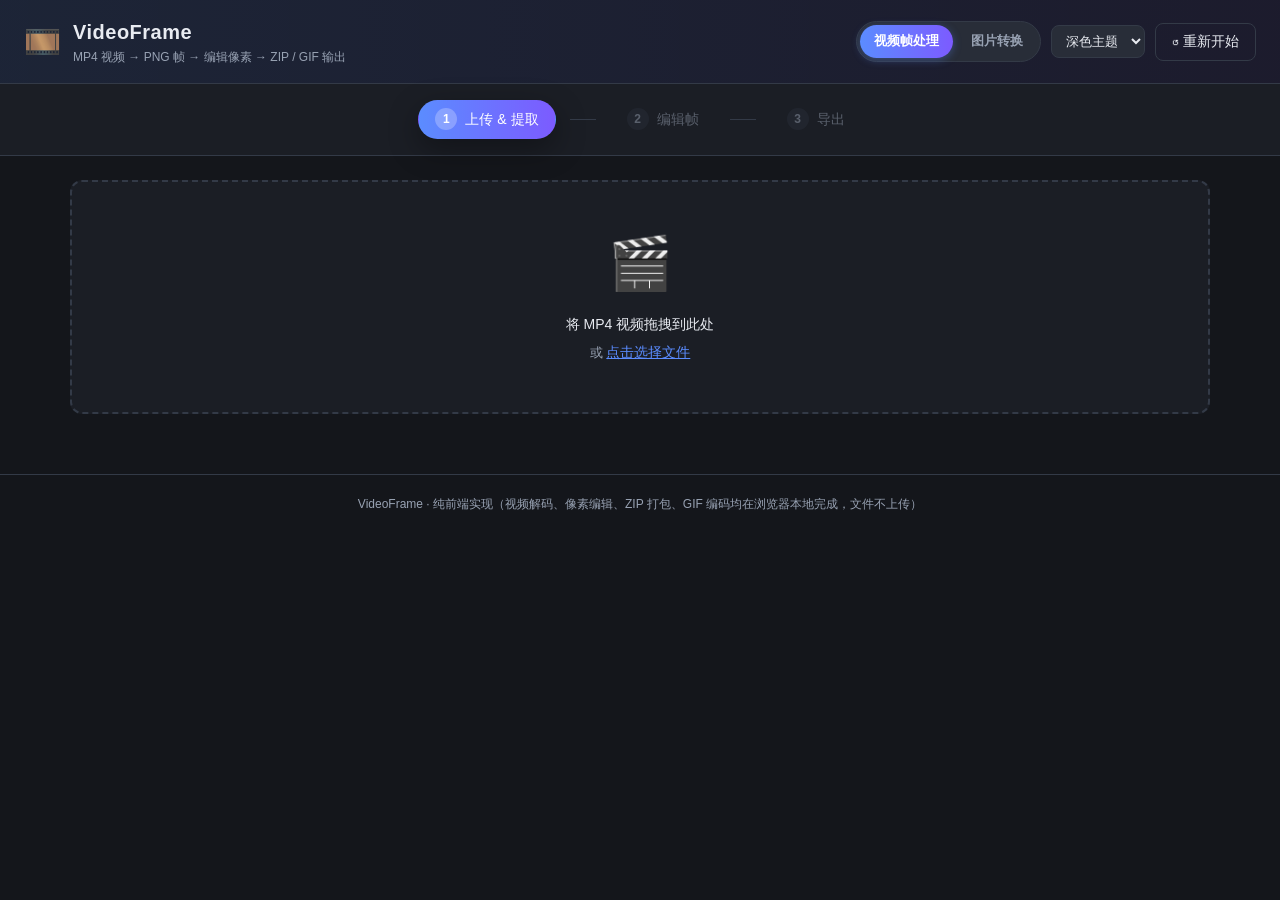
<file: index.html>
<!DOCTYPE html>
<html lang="zh-CN">
<head>
  <meta charset="UTF-8">
  <meta name="viewport" content="width=device-width, initial-scale=1.0">
  <title>VideoFrame — MP4 视频帧处理器</title>
  <script>
    // 主题引导：在 CSS 绘制前应用，避免闪烁
    (function () {
      try {
        var t = localStorage.getItem('vf-theme') || 'dark';
        if (t === 'glass') document.documentElement.classList.add('theme-glass');
      } catch (e) {}
    })();
  </script>
  <link rel="stylesheet" href="assets/style.css">
  <link rel="stylesheet" href="assets/ui-addons.css">
  <link rel="stylesheet" href="assets/theme-glass.css">
</head>
<body>
  <header class="app-header">
    <div class="brand">
      <span class="logo">🎞️</span>
      <div>
        <h1>VideoFrame</h1>
        <p class="tagline">MP4 视频 → PNG 帧 → 编辑像素 → ZIP / GIF 输出</p>
      </div>
    </div>
    <div class="header-actions">
      <nav class="app-nav">
        <a href="index.html" class="nav-link active">视频帧处理</a>
        <a href="convert.html" class="nav-link">图片转换</a>
      </nav>
      <select id="themeSelect" class="theme-select" title="切换主题">
        <option value="dark">深色主题</option>
        <option value="glass">液态玻璃</option>
      </select>
      <button id="resetAllBtn" class="ghost-btn" title="清空并重新开始">↺ 重新开始</button>
    </div>
  </header>

  <nav class="steps">
    <div class="step active enabled" data-step="1"><span class="num">1</span>上传 & 提取</div>
    <div class="sep"></div>
    <div class="step" data-step="2"><span class="num">2</span>编辑帧</div>
    <div class="sep"></div>
    <div class="step" data-step="3"><span class="num">3</span>导出</div>
  </nav>

  <main>
    <!-- ============ 步骤 1：上传与提取 ============ -->
    <section id="step1" class="panel">
      <div id="dropZone" class="drop-zone">
        <input type="file" id="fileInput" accept="video/*,.mp4,.m4v,.mov,.webm,.mkv" hidden>
        <div id="dropHint" class="drop-hint">
          <div class="big-icon">🎬</div>
          <p>将 MP4 视频拖拽到此处</p>
          <p class="sub">或 <button id="browseBtn" class="link-btn">点击选择文件</button></p>
        </div>
        <div id="videoInfo" class="video-info hidden">
          <div class="file-chip">📄 <span id="videoName"></span></div>
          <div id="videoMeta" class="video-meta"></div>
        </div>
      </div>

      <div id="extractSettings" class="settings hidden">
        <div class="setting">
          <label for="fpsInput">每秒帧数 (FPS)</label>
          <input type="number" id="fpsInput" min="1" max="60" value="10">
        </div>
        <div class="setting">
          <label for="scaleSelect">最长边像素</label>
          <select id="scaleSelect">
            <option value="0">原始尺寸</option>
            <option value="1920">1920 px</option>
            <option value="1280">1280 px</option>
            <option value="960">960 px</option>
            <option value="720" selected>720 px（推荐）</option>
            <option value="480">480 px</option>
            <option value="320">320 px</option>
          </select>
        </div>
        <div class="setting">
          <label for="maxFramesInput">最大帧数</label>
          <input type="number" id="maxFramesInput" min="1" max="1000" value="200">
        </div>
        <div class="setting estimate">
          <span id="frameCountEstimate"></span>
        </div>
        <button id="extractBtn" class="primary-btn">🎬 提取帧</button>
      </div>

      <div id="extractProgress" class="progress hidden">
        <div class="bar"><div class="fill"></div></div>
        <div class="text"></div>
      </div>
    </section>

    <!-- ============ 步骤 2：编辑 ============ -->
    <section id="step2" class="panel hidden">
      <div class="editor-layout">
        <div class="editor-main">
          <div class="toolbar">
            <div class="tool-group">
              <button id="toolBrush" class="tool-btn active" title="画笔：添加像素 (B)">🖌️ 画笔</button>
              <button id="toolEraser" class="tool-btn" title="橡皮：删除像素 (E)">🧽 橡皮</button>
              <button id="toolPicker" class="tool-btn" title="取色器 (I)">💧 取色</button>
            </div>
            <div class="tool-group">
              <label class="inline-label">颜色</label>
              <input type="color" id="colorInput" value="#ff0000">
              <label class="inline-label">笔刷</label>
              <select id="brushSize">
                <option value="1" selected>1px</option>
                <option value="2">2px</option>
                <option value="3">3px</option>
                <option value="4">4px</option>
                <option value="6">6px</option>
                <option value="8">8px</option>
                <option value="12">12px</option>
                <option value="16">16px</option>
              </select>
            </div>
            <div class="tool-group">
              <button id="undoBtn" class="icon-btn" title="撤销 (Ctrl+Z)">↶</button>
              <button id="redoBtn" class="icon-btn" title="重做 (Ctrl+Y)">↷</button>
              <button id="resetBtn" class="icon-btn" title="重置本帧">⟲</button>
            </div>
            <div class="tool-group zoom-group">
              <button id="zoomOut" class="icon-btn">−</button>
              <button id="zoomFit" class="icon-btn" title="适应窗口">适应</button>
              <button id="zoomIn" class="icon-btn">＋</button>
              <span id="zoomLabel" class="zoom-label">适应</span>
            </div>
          </div>

          <div id="canvasWrap" class="canvas-wrap">
            <canvas id="editorCanvas"></canvas>
          </div>

          <div class="statusbar">
            <span id="statusBar">将鼠标移到画布上查看像素</span>
            <span id="frameInfo" class="frame-info"></span>
          </div>
        </div>

        <aside class="editor-side">
          <div class="side-card">
            <h3>画布尺寸调整</h3>
            <div class="resize-row">
              <input type="number" id="resizeW" min="1" max="4000" placeholder="宽">
              <span class="x">×</span>
              <input type="number" id="resizeH" min="1" max="4000" placeholder="高">
            </div>
            <label class="inline-label">对齐</label>
            <select id="anchorSelect">
              <option value="tl">↖ 左上</option>
              <option value="tc">↑ 顶部居中</option>
              <option value="tr">↗ 右上</option>
              <option value="cl">← 左侧居中</option>
              <option value="cc" selected>◎ 居中</option>
              <option value="cr">→ 右侧居中</option>
              <option value="bl">↙ 左下</option>
              <option value="bc">↓ 底部居中</option>
              <option value="br">↘ 右下</option>
            </select>
            <button id="applyResizeBtn" class="primary-btn block">应用尺寸</button>
            <p class="hint">缩小会裁切、放大会以透明填充。</p>
          </div>

          <div class="side-card">
            <h3>帧操作</h3>
            <button id="duplicateBtn" class="ghost-btn block">⧉ 复制当前帧</button>
            <button id="deleteBtn" class="danger-btn block">🗑 删除当前帧</button>
          </div>

          <div class="side-card">
            <h3>说明</h3>
            <ul class="tips">
              <li>画笔 = 添加像素；橡皮 = 删除像素（变透明）。</li>
              <li>放大后出现像素网格，便于精修。</li>
              <li>方向键 ←/→ 切换帧。</li>
              <li>修改会自动保存到对应 PNG 帧。</li>
            </ul>
          </div>
        </aside>
      </div>

      <div class="filmstrip-wrap">
        <div class="filmstrip-head">
          <span>帧序列</span>
          <span id="framesCount" class="muted">0 帧</span>
        </div>
        <div id="filmstrip" class="filmstrip"></div>
        <p id="filmstripEmpty" class="empty-hint">尚未提取帧</p>
      </div>
    </section>

    <!-- ============ 步骤 3：导出 ============ -->
    <section id="step3" class="panel hidden">
      <div class="export-grid">
        <div class="export-card">
          <div class="export-icon">🗜️</div>
          <h3>导出为 ZIP</h3>
          <p class="muted">将 <span id="zipFrameCount">0 张 PNG</span> 打包压缩为 ZIP 文件（保留透明与原始尺寸）。</p>
          <button id="exportZipBtn" class="primary-btn block">下载 ZIP</button>
        </div>

        <div class="export-card">
          <div class="export-icon">🖼️</div>
          <h3>导出为 GIF</h3>
          <p class="muted">将 <span id="gifFrameCount">0 帧</span> 合成为动画 GIF。</p>
          <div class="setting">
            <label for="gifDelay">帧延迟 (ms)</label>
            <input type="number" id="gifDelay" min="10" max="10000" value="100">
          </div>
          <div class="setting">
            <label for="gifLoop">循环</label>
            <select id="gifLoop">
              <option value="0" selected>无限循环</option>
              <option value="1">播放一次</option>
            </select>
          </div>
          <div class="setting">
            <label for="gifBg">背景</label>
            <select id="gifBg">
              <option value="transparent" selected>透明</option>
              <option value="white">白色</option>
              <option value="black">黑色</option>
            </select>
          </div>
          <button id="exportGifBtn" class="primary-btn block">下载 GIF</button>
        </div>
      </div>

      <div id="exportProgress" class="progress hidden">
        <div class="bar"><div class="fill"></div></div>
        <div class="text"></div>
      </div>
    </section>
  </main>

  <footer class="app-footer">
    VideoFrame · 纯前端实现（视频解码、像素编辑、ZIP 打包、GIF 编码均在浏览器本地完成，文件不上传）
  </footer>

  <div id="toast" class="toast"></div>

  <script src="js/utils.js"></script>
  <script src="js/extractor.js"></script>
  <script src="js/editor.js"></script>
  <script src="js/zip.js"></script>
  <script src="js/gif.js"></script>
  <script src="js/theme.js"></script>
  <script src="js/main.js"></script>
</body>
</html>
</file>
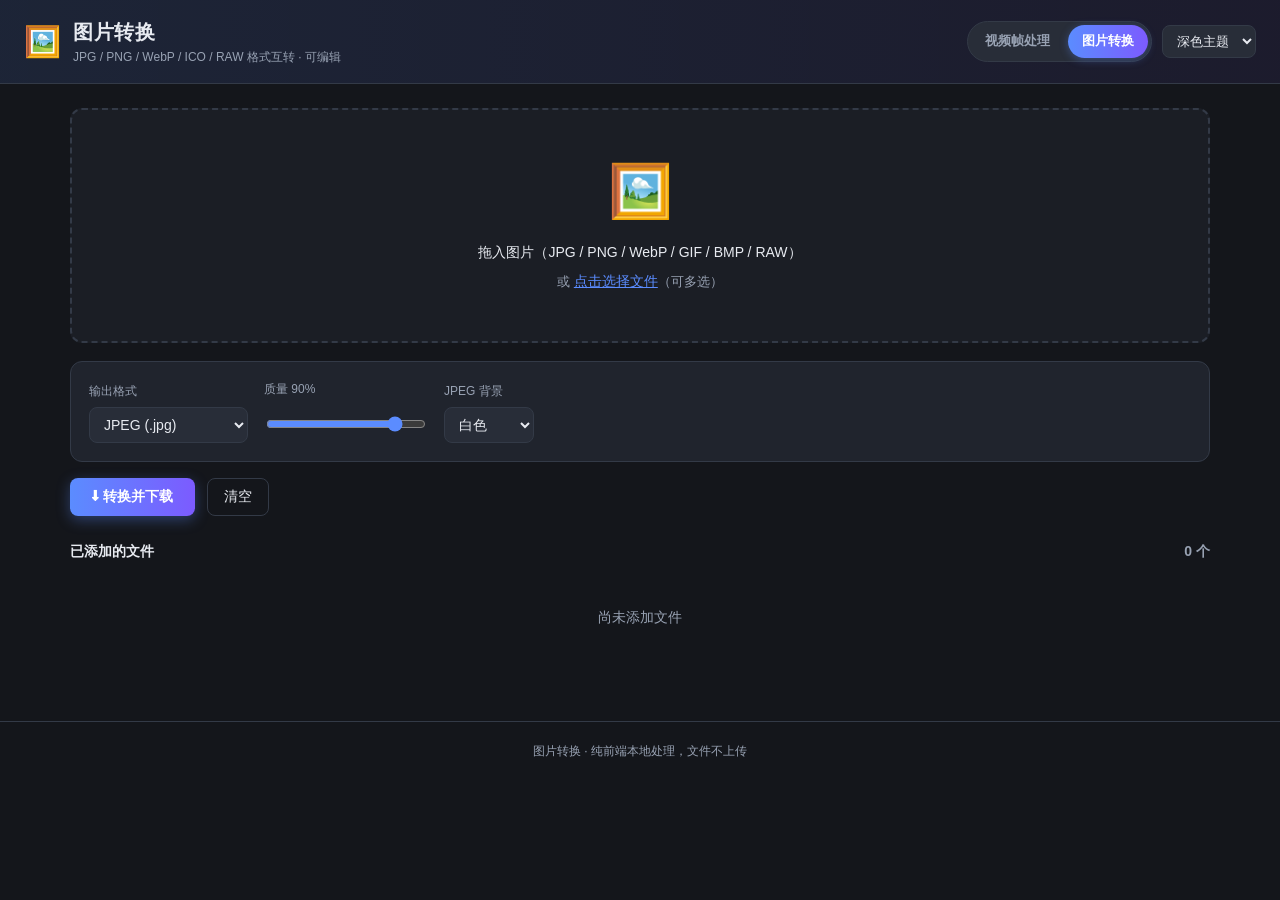
<file: convert.html>
<!DOCTYPE html>
<html lang="zh-CN">
<head>
  <meta charset="UTF-8">
  <meta name="viewport" content="width=device-width, initial-scale=1.0">
  <title>图片转换 — VideoFrame</title>
  <script>
    // 主题引导：在 CSS 绘制前应用，避免闪烁
    (function () {
      try {
        var t = localStorage.getItem('vf-theme') || 'dark';
        if (t === 'glass') document.documentElement.classList.add('theme-glass');
      } catch (e) {}
    })();
  </script>
  <link rel="stylesheet" href="assets/style.css">
  <link rel="stylesheet" href="assets/ui-addons.css">
  <link rel="stylesheet" href="assets/theme-glass.css">
  <link rel="stylesheet" href="assets/convert.css">
</head>
<body>
  <header class="app-header">
    <div class="brand">
      <span class="logo">🖼️</span>
      <div>
        <h1>图片转换</h1>
        <p class="tagline">JPG / PNG / WebP / ICO / RAW 格式互转 · 可编辑</p>
      </div>
    </div>
    <div class="header-actions">
      <nav class="app-nav">
        <a href="index.html" class="nav-link">视频帧处理</a>
        <a href="convert.html" class="nav-link active">图片转换</a>
      </nav>
      <select id="themeSelect" class="theme-select" title="切换主题">
        <option value="dark">深色主题</option>
        <option value="glass">液态玻璃</option>
      </select>
    </div>
  </header>

  <main>
    <section class="panel">
      <div id="convertDropZone" class="drop-zone">
        <input type="file" id="convertFileInput"
               accept="image/*,.raw,.bin,.jpg,.jpeg,.png,.webp,.gif,.bmp" multiple hidden>
        <div id="convertDropHint" class="drop-hint">
          <div class="big-icon">🖼️</div>
          <p>拖入图片（JPG / PNG / WebP / GIF / BMP / RAW）</p>
          <p class="sub">或 <button id="convertBrowseBtn" class="link-btn">点击选择文件</button>（可多选）</p>
        </div>
      </div>

      <div id="rawSettings" class="settings hidden">
        <div class="setting">
          <label for="rawWidth">RAW 宽度 (px)</label>
          <input type="number" id="rawWidth" min="1" max="16384" placeholder="如 1920">
        </div>
        <div class="setting">
          <label for="rawHeight">RAW 高度 (px)</label>
          <input type="number" id="rawHeight" min="1" max="16384" placeholder="如 1080">
        </div>
        <div class="setting">
          <label for="rawLayout">RAW 通道布局</label>
          <select id="rawLayout">
            <option value="rgba">RGBA</option>
            <option value="bgra">BGRA</option>
            <option value="rgb">RGB</option>
            <option value="bgr">BGR</option>
            <option value="gray">灰度 GRAY</option>
          </select>
        </div>
        <div class="setting estimate"><span>RAW 导入需填写宽高与通道布局</span></div>
      </div>

      <div class="settings">
        <div class="setting">
          <label for="convertFormat">输出格式</label>
          <select id="convertFormat">
            <option value="jpeg">JPEG (.jpg)</option>
            <option value="png">PNG</option>
            <option value="webp">WebP</option>
            <option value="ico">ICO 图标 (.ico)</option>
            <option value="raw">RAW（原始像素）</option>
          </select>
        </div>
        <div class="setting" id="qualitySetting">
          <label for="convertQuality">质量 <span id="qualityValue" class="muted">90</span>%</label>
          <input type="range" id="convertQuality" min="1" max="100" value="90">
        </div>
        <div class="setting" id="jpegBgSetting">
          <label for="jpegBg">JPEG 背景</label>
          <select id="jpegBg">
            <option value="white" selected>白色</option>
            <option value="black">黑色</option>
          </select>
        </div>
      </div>

      <div id="icoSetting" class="settings hidden">
        <div class="setting" style="flex:1">
          <label>ICO 图标尺寸（可多选，勾选多个将生成多分辨率图标）</label>
          <div class="ico-sizes">
            <label><input type="checkbox" class="ico-size" value="16"> 16</label>
            <label><input type="checkbox" class="ico-size" value="24"> 24</label>
            <label><input type="checkbox" class="ico-size" value="32" checked> 32</label>
            <label><input type="checkbox" class="ico-size" value="48" checked> 48</label>
            <label><input type="checkbox" class="ico-size" value="64"> 64</label>
            <label><input type="checkbox" class="ico-size" value="128"> 128</label>
            <label><input type="checkbox" class="ico-size" value="256" checked> 256</label>
          </div>
        </div>
      </div>

      <div class="convert-actions">
        <button id="convertBtn" class="primary-btn">⬇ 转换并下载</button>
        <button id="convertClearBtn" class="ghost-btn">清空</button>
      </div>

      <div id="convertProgress" class="progress hidden">
        <div class="bar"><div class="fill"></div></div>
        <div class="text"></div>
      </div>

      <div class="convert-section">
        <div class="filmstrip-head">
          <span>已添加的文件</span>
          <span id="convertFileCount" class="muted">0 个</span>
        </div>
        <div id="convertGrid" class="convert-grid"></div>
        <p id="convertEmpty" class="empty-hint">尚未添加文件</p>
      </div>

      <!-- ============ 图片编辑面板 ============ -->
      <div id="editorPanel" class="editor-panel hidden">
        <div class="editor-head">
          <span id="editorTitle">编辑图片</span>
          <div class="editor-head-actions">
            <button id="editorCancelBtn" class="ghost-btn">取消</button>
            <button id="editorSaveBtn" class="primary-btn">保存修改</button>
          </div>
        </div>

        <div class="editor-body">
          <div class="editor-stage">
            <div class="toolbar">
              <div class="tool-group">
                <button id="itToolBrush" class="tool-btn active" title="画笔：添加像素 (B)">🖌️ 画笔</button>
                <button id="itToolEraser" class="tool-btn" title="橡皮：删除像素 (E)">🧽 橡皮</button>
                <button id="itToolPicker" class="tool-btn" title="取色器 (I)">💧 取色</button>
                <button id="itToolCrop" class="tool-btn" title="裁剪 (C)">✂️ 裁剪</button>
              </div>
              <div class="tool-group">
                <label class="inline-label">颜色</label>
                <input type="color" id="itColor" value="#ff0000">
                <label class="inline-label">笔刷</label>
                <select id="itBrushSize">
                  <option value="1">1px</option>
                  <option value="2">2px</option>
                  <option value="4" selected>4px</option>
                  <option value="8">8px</option>
                  <option value="16">16px</option>
                  <option value="32">32px</option>
                </select>
              </div>
              <div class="tool-group">
                <button id="itUndo" class="icon-btn" title="撤销">↶</button>
                <button id="itRedo" class="icon-btn" title="重做">↷</button>
                <button id="itReset" class="icon-btn" title="重置本图">⟲</button>
              </div>
              <div class="tool-group">
                <button id="itZoomOut" class="icon-btn">−</button>
                <button id="itZoomFit" class="icon-btn" title="适应窗口">适应</button>
                <button id="itZoomIn" class="icon-btn">＋</button>
                <span id="itZoomLabel" class="zoom-label">适应</span>
              </div>
            </div>

            <div id="itCanvasWrap" class="canvas-wrap">
              <canvas id="itCanvas"></canvas>
            </div>

            <div class="statusbar">
              <span id="itStatus">将鼠标移到画布上查看像素</span>
              <span id="itDims" class="frame-info"></span>
            </div>
          </div>

          <aside class="editor-side">
            <div class="side-card">
              <h3>✂️ 裁剪</h3>
              <p class="hint" id="itCropInfo">选择「裁剪」工具后，在画布上拖拽框选区域。</p>
              <button id="itCropApply" class="primary-btn block">应用裁剪</button>
              <button id="itCropSelectAll" class="ghost-btn block">全选</button>
              <button id="itCropClear" class="ghost-btn block">清除选区</button>
            </div>

            <div class="side-card">
              <h3>🖼️ 画幅比例</h3>
              <label class="inline-label">比例</label>
              <select id="itAspect">
                <option value="1:1" selected>1 : 1（方形）</option>
                <option value="4:3">4 : 3</option>
                <option value="3:4">3 : 4</option>
                <option value="3:2">3 : 2</option>
                <option value="2:3">2 : 3</option>
                <option value="16:9">16 : 9</option>
                <option value="9:16">9 : 16</option>
              </select>
              <label class="inline-label">方式</label>
              <select id="itAspectMode">
                <option value="fit" selected>适应（留白，不裁切）</option>
                <option value="fill">填充（裁切多余）</option>
              </select>
              <button id="itAspectApply" class="primary-btn block">应用到当前图</button>
              <button id="itAspectAll" class="ghost-btn block">应用到全部图片</button>
            </div>

            <div class="side-card">
              <h3>📐 画布尺寸</h3>
              <div class="resize-row">
                <input type="number" id="itWidth" min="1" max="8192" placeholder="宽">
                <span class="x">×</span>
                <input type="number" id="itHeight" min="1" max="8192" placeholder="高">
              </div>
              <label class="inline-label">对齐</label>
              <select id="itAnchor">
                <option value="tl">↖ 左上</option>
                <option value="cc" selected>◎ 居中</option>
                <option value="tr">↗ 右上</option>
                <option value="bl">↙ 左下</option>
                <option value="br">↘ 右下</option>
              </select>
              <button id="itResizeApply" class="primary-btn block">应用尺寸</button>
            </div>
          </aside>
        </div>
      </div>
    </section>
  </main>

  <footer class="app-footer">
    图片转换 · 纯前端本地处理，文件不上传
  </footer>

  <div id="toast" class="toast"></div>

  <script src="js/utils.js"></script>
  <script src="js/zip.js"></script>
  <script src="js/ico.js"></script>
  <script src="js/imgtools.js"></script>
  <script src="js/theme.js"></script>
  <script src="js/convert.js"></script>
</body>
</html>
</file>
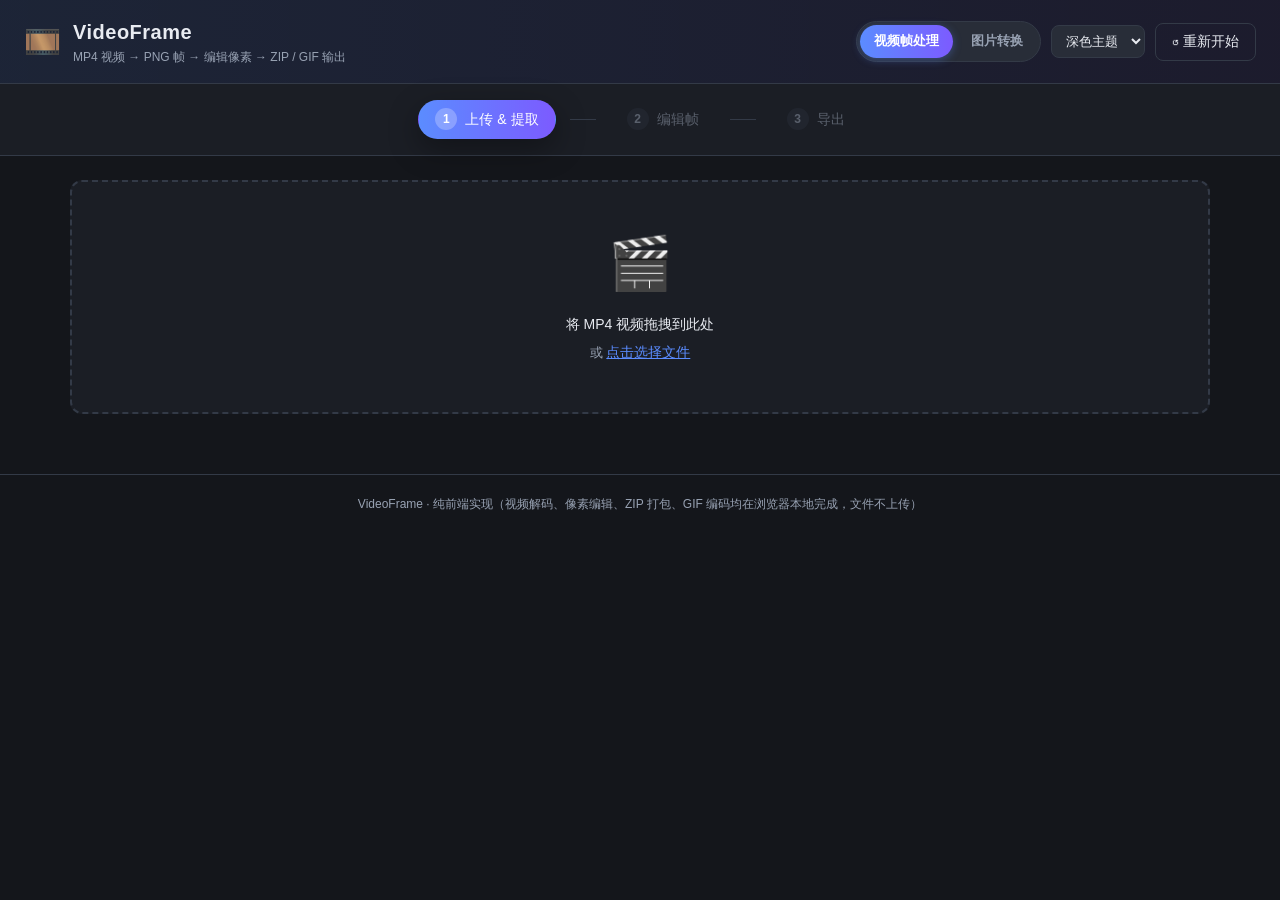
<file: VideoFrame.html>
<!DOCTYPE html>
<html lang="zh-CN">
<head>
  <meta charset="UTF-8">
  <meta name="viewport" content="width=device-width, initial-scale=1.0">
  <title>VideoFrame — MP4 视频帧处理器</title>
  <script>
    // 主题引导：在 CSS 绘制前应用，避免闪烁
    (function () {
      try {
        var t = localStorage.getItem('vf-theme') || 'dark';
        if (t === 'glass') document.documentElement.classList.add('theme-glass');
      } catch (e) {}
    })();
  </script>
  <link rel="stylesheet" href="assets/style.css">
  <link rel="stylesheet" href="assets/ui-addons.css">
  <link rel="stylesheet" href="assets/theme-glass.css">
</head>
<body>
  <header class="app-header">
    <div class="brand">
      <span class="logo">🎞️</span>
      <div>
        <h1>VideoFrame</h1>
        <p class="tagline">MP4 视频 → PNG 帧 → 编辑像素 → ZIP / GIF 输出</p>
      </div>
    </div>
    <div class="header-actions">
      <nav class="app-nav">
        <a href="VideoFrame.html" class="nav-link active">视频帧处理</a>
        <a href="convert.html" class="nav-link">图片转换</a>
      </nav>
      <select id="themeSelect" class="theme-select" title="切换主题">
        <option value="dark">深色主题</option>
        <option value="glass">液态玻璃</option>
      </select>
      <button id="resetAllBtn" class="ghost-btn" title="清空并重新开始">↺ 重新开始</button>
    </div>
  </header>

  <nav class="steps">
    <div class="step active enabled" data-step="1"><span class="num">1</span>上传 & 提取</div>
    <div class="sep"></div>
    <div class="step" data-step="2"><span class="num">2</span>编辑帧</div>
    <div class="sep"></div>
    <div class="step" data-step="3"><span class="num">3</span>导出</div>
  </nav>

  <main>
    <!-- ============ 步骤 1：上传与提取 ============ -->
    <section id="step1" class="panel">
      <div id="dropZone" class="drop-zone">
        <input type="file" id="fileInput" accept="video/*,.mp4,.m4v,.mov,.webm,.mkv" hidden>
        <div id="dropHint" class="drop-hint">
          <div class="big-icon">🎬</div>
          <p>将 MP4 视频拖拽到此处</p>
          <p class="sub">或 <button id="browseBtn" class="link-btn">点击选择文件</button></p>
        </div>
        <div id="videoInfo" class="video-info hidden">
          <div class="file-chip">📄 <span id="videoName"></span></div>
          <div id="videoMeta" class="video-meta"></div>
        </div>
      </div>

      <div id="extractSettings" class="settings hidden">
        <div class="setting">
          <label for="fpsInput">每秒帧数 (FPS)</label>
          <input type="number" id="fpsInput" min="1" max="60" value="10">
        </div>
        <div class="setting">
          <label for="scaleSelect">最长边像素</label>
          <select id="scaleSelect">
            <option value="0">原始尺寸</option>
            <option value="1920">1920 px</option>
            <option value="1280">1280 px</option>
            <option value="960">960 px</option>
            <option value="720" selected>720 px（推荐）</option>
            <option value="480">480 px</option>
            <option value="320">320 px</option>
          </select>
        </div>
        <div class="setting">
          <label for="maxFramesInput">最大帧数</label>
          <input type="number" id="maxFramesInput" min="1" max="1000" value="200">
        </div>
        <div class="setting estimate">
          <span id="frameCountEstimate"></span>
        </div>
        <button id="extractBtn" class="primary-btn">🎬 提取帧</button>
      </div>

      <div id="extractProgress" class="progress hidden">
        <div class="bar"><div class="fill"></div></div>
        <div class="text"></div>
      </div>
    </section>

    <!-- ============ 步骤 2：编辑 ============ -->
    <section id="step2" class="panel hidden">
      <div class="editor-layout">
        <div class="editor-main">
          <div class="toolbar">
            <div class="tool-group">
              <button id="toolBrush" class="tool-btn active" title="画笔：添加像素 (B)">🖌️ 画笔</button>
              <button id="toolEraser" class="tool-btn" title="橡皮：删除像素 (E)">🧽 橡皮</button>
              <button id="toolPicker" class="tool-btn" title="取色器 (I)">💧 取色</button>
            </div>
            <div class="tool-group">
              <label class="inline-label">颜色</label>
              <input type="color" id="colorInput" value="#ff0000">
              <label class="inline-label">笔刷</label>
              <select id="brushSize">
                <option value="1" selected>1px</option>
                <option value="2">2px</option>
                <option value="3">3px</option>
                <option value="4">4px</option>
                <option value="6">6px</option>
                <option value="8">8px</option>
                <option value="12">12px</option>
                <option value="16">16px</option>
              </select>
            </div>
            <div class="tool-group">
              <button id="undoBtn" class="icon-btn" title="撤销 (Ctrl+Z)">↶</button>
              <button id="redoBtn" class="icon-btn" title="重做 (Ctrl+Y)">↷</button>
              <button id="resetBtn" class="icon-btn" title="重置本帧">⟲</button>
            </div>
            <div class="tool-group zoom-group">
              <button id="zoomOut" class="icon-btn">−</button>
              <button id="zoomFit" class="icon-btn" title="适应窗口">适应</button>
              <button id="zoomIn" class="icon-btn">＋</button>
              <span id="zoomLabel" class="zoom-label">适应</span>
            </div>
          </div>

          <div id="canvasWrap" class="canvas-wrap">
            <canvas id="editorCanvas"></canvas>
          </div>

          <div class="statusbar">
            <span id="statusBar">将鼠标移到画布上查看像素</span>
            <span id="frameInfo" class="frame-info"></span>
          </div>
        </div>

        <aside class="editor-side">
          <div class="side-card">
            <h3>画布尺寸调整</h3>
            <div class="resize-row">
              <input type="number" id="resizeW" min="1" max="4000" placeholder="宽">
              <span class="x">×</span>
              <input type="number" id="resizeH" min="1" max="4000" placeholder="高">
            </div>
            <label class="inline-label">对齐</label>
            <select id="anchorSelect">
              <option value="tl">↖ 左上</option>
              <option value="tc">↑ 顶部居中</option>
              <option value="tr">↗ 右上</option>
              <option value="cl">← 左侧居中</option>
              <option value="cc" selected>◎ 居中</option>
              <option value="cr">→ 右侧居中</option>
              <option value="bl">↙ 左下</option>
              <option value="bc">↓ 底部居中</option>
              <option value="br">↘ 右下</option>
            </select>
            <button id="applyResizeBtn" class="primary-btn block">应用尺寸</button>
            <p class="hint">缩小会裁切、放大会以透明填充。</p>
          </div>

          <div class="side-card">
            <h3>帧操作</h3>
            <button id="duplicateBtn" class="ghost-btn block">⧉ 复制当前帧</button>
            <button id="deleteBtn" class="danger-btn block">🗑 删除当前帧</button>
          </div>

          <div class="side-card">
            <h3>说明</h3>
            <ul class="tips">
              <li>画笔 = 添加像素；橡皮 = 删除像素（变透明）。</li>
              <li>放大后出现像素网格，便于精修。</li>
              <li>方向键 ←/→ 切换帧。</li>
              <li>修改会自动保存到对应 PNG 帧。</li>
            </ul>
          </div>
        </aside>
      </div>

      <div class="filmstrip-wrap">
        <div class="filmstrip-head">
          <span>帧序列</span>
          <span id="framesCount" class="muted">0 帧</span>
        </div>
        <div id="filmstrip" class="filmstrip"></div>
        <p id="filmstripEmpty" class="empty-hint">尚未提取帧</p>
      </div>
    </section>

    <!-- ============ 步骤 3：导出 ============ -->
    <section id="step3" class="panel hidden">
      <div class="export-grid">
        <div class="export-card">
          <div class="export-icon">🗜️</div>
          <h3>导出为 ZIP</h3>
          <p class="muted">将 <span id="zipFrameCount">0 张 PNG</span> 打包压缩为 ZIP 文件（保留透明与原始尺寸）。</p>
          <button id="exportZipBtn" class="primary-btn block">下载 ZIP</button>
        </div>

        <div class="export-card">
          <div class="export-icon">🖼️</div>
          <h3>导出为 GIF</h3>
          <p class="muted">将 <span id="gifFrameCount">0 帧</span> 合成为动画 GIF。</p>
          <div class="setting">
            <label for="gifDelay">帧延迟 (ms)</label>
            <input type="number" id="gifDelay" min="10" max="10000" value="100">
          </div>
          <div class="setting">
            <label for="gifLoop">循环</label>
            <select id="gifLoop">
              <option value="0" selected>无限循环</option>
              <option value="1">播放一次</option>
            </select>
          </div>
          <div class="setting">
            <label for="gifBg">背景</label>
            <select id="gifBg">
              <option value="transparent" selected>透明</option>
              <option value="white">白色</option>
              <option value="black">黑色</option>
            </select>
          </div>
          <button id="exportGifBtn" class="primary-btn block">下载 GIF</button>
        </div>
      </div>

      <div id="exportProgress" class="progress hidden">
        <div class="bar"><div class="fill"></div></div>
        <div class="text"></div>
      </div>
    </section>
  </main>

  <footer class="app-footer">
    VideoFrame · 纯前端实现（视频解码、像素编辑、ZIP 打包、GIF 编码均在浏览器本地完成，文件不上传）
  </footer>

  <div id="toast" class="toast"></div>

  <script src="js/utils.js"></script>
  <script src="js/extractor.js"></script>
  <script src="js/editor.js"></script>
  <script src="js/zip.js"></script>
  <script src="js/gif.js"></script>
  <script src="js/theme.js"></script>
  <script src="js/main.js"></script>
</body>
</html>
</file>
<file: assets/style.css>
:root {
  --bg: #14161b;
  --bg-soft: #1b1e25;
  --panel: #20242d;
  --panel-2: #282d38;
  --border: #333a47;
  --text: #e8ebf1;
  --muted: #98a2b3;
  --accent: #5b8cff;
  --accent-2: #7c5bff;
  --danger: #ff5d5d;
  --ok: #37d39b;
  --radius: 12px;
  --shadow: 0 10px 30px rgba(0, 0, 0, 0.35);
}

* { box-sizing: border-box; }

html, body {
  margin: 0;
  padding: 0;
  background: var(--bg);
  color: var(--text);
  font-family: -apple-system, BlinkMacSystemFont, "Segoe UI", "PingFang SC", "Microsoft YaHei", Roboto, Helvetica, Arial, sans-serif;
  font-size: 14px;
  line-height: 1.6;
}

body.busy { cursor: progress; }

.hidden { display: none !important; }
.muted { color: var(--muted); }

/* ---------- Header ---------- */
.app-header {
  display: flex;
  align-items: center;
  justify-content: space-between;
  padding: 16px 24px;
  background: linear-gradient(90deg, rgba(91, 140, 255, 0.12), rgba(124, 91, 255, 0.08));
  border-bottom: 1px solid var(--border);
}
.brand { display: flex; align-items: center; gap: 12px; }
.logo { font-size: 30px; }
.app-header h1 { margin: 0; font-size: 20px; letter-spacing: 0.5px; }
.tagline { margin: 0; font-size: 12px; color: var(--muted); }

/* ---------- Steps ---------- */
.steps {
  display: flex;
  align-items: center;
  justify-content: center;
  gap: 14px;
  padding: 16px 20px;
  background: var(--bg-soft);
  border-bottom: 1px solid var(--border);
  flex-wrap: wrap;
}
.step {
  display: flex;
  align-items: center;
  gap: 8px;
  padding: 7px 16px;
  border-radius: 999px;
  cursor: pointer;
  color: var(--muted);
  border: 1px solid transparent;
  transition: all 0.15s;
}
.step .num {
  display: inline-flex;
  align-items: center;
  justify-content: center;
  width: 22px;
  height: 22px;
  border-radius: 50%;
  background: var(--panel-2);
  font-size: 12px;
  font-weight: 700;
}
.step.enabled:hover { color: var(--text); border-color: var(--border); }
.step.active {
  color: #fff;
  background: linear-gradient(90deg, var(--accent), var(--accent-2));
  box-shadow: var(--shadow);
}
.step.active .num { background: rgba(255, 255, 255, 0.25); }
.step:not(.enabled) { cursor: not-allowed; opacity: 0.5; }
.sep { width: 26px; height: 1px; background: var(--border); }

/* ---------- Panels ---------- */
main { max-width: 1180px; margin: 0 auto; padding: 24px 20px 60px; }
.panel { animation: fadeIn 0.25s ease; }
@keyframes fadeIn { from { opacity: 0; transform: translateY(6px); } to { opacity: 1; transform: none; } }

/* ---------- Buttons ---------- */
button {
  font-family: inherit;
  font-size: 14px;
  border: 1px solid var(--border);
  border-radius: 8px;
  cursor: pointer;
  transition: all 0.12s;
}
button:disabled { opacity: 0.5; cursor: not-allowed; }
.primary-btn {
  padding: 10px 22px;
  background: linear-gradient(90deg, var(--accent), var(--accent-2));
  color: #fff;
  border: none;
  font-weight: 600;
  box-shadow: 0 4px 14px rgba(91, 140, 255, 0.35);
}
.primary-btn:hover:not(:disabled) { filter: brightness(1.1); transform: translateY(-1px); }
.primary-btn.block { display: block; width: 100%; }
.ghost-btn {
  padding: 9px 16px;
  background: transparent;
  color: var(--text);
}
.ghost-btn:hover:not(:disabled) { background: var(--panel-2); border-color: var(--accent); }
.ghost-btn.block { display: block; width: 100%; margin-bottom: 8px; }
.danger-btn {
  padding: 9px 16px;
  background: rgba(255, 93, 93, 0.1);
  color: var(--danger);
  border-color: rgba(255, 93, 93, 0.4);
}
.danger-btn:hover:not(:disabled) { background: rgba(255, 93, 93, 0.2); }
.danger-btn.block { display: block; width: 100%; }
.link-btn {
  background: none;
  border: none;
  color: var(--accent);
  text-decoration: underline;
  padding: 0;
  font-size: 14px;
}

/* ---------- Drop zone ---------- */
.drop-zone {
  border: 2px dashed var(--border);
  border-radius: var(--radius);
  padding: 40px 24px;
  text-align: center;
  transition: all 0.15s;
  background: var(--bg-soft);
}
.drop-zone.dragging {
  border-color: var(--accent);
  background: rgba(91, 140, 255, 0.08);
  transform: scale(1.005);
}
.big-icon { font-size: 52px; }
.drop-hint p { margin: 8px 0; }
.drop-hint .sub { color: var(--muted); font-size: 13px; }
.video-info { margin-top: 8px; }
.file-chip {
  display: inline-flex;
  align-items: center;
  gap: 8px;
  background: var(--panel-2);
  border: 1px solid var(--border);
  padding: 8px 14px;
  border-radius: 8px;
  font-weight: 600;
  max-width: 100%;
  overflow: hidden;
  text-overflow: ellipsis;
}
.video-meta { margin-top: 8px; color: var(--muted); font-size: 13px; }

/* ---------- Settings ---------- */
.settings {
  display: flex;
  align-items: flex-end;
  gap: 16px;
  flex-wrap: wrap;
  margin-top: 18px;
  padding: 18px;
  background: var(--panel);
  border: 1px solid var(--border);
  border-radius: var(--radius);
}
.setting { display: flex; flex-direction: column; gap: 6px; }
.setting label { font-size: 12px; color: var(--muted); }
.setting.estimate { justify-content: flex-end; color: var(--muted); font-size: 13px; }
.setting input, .setting select, select, input[type="number"] {
  background: var(--panel-2);
  border: 1px solid var(--border);
  color: var(--text);
  padding: 8px 10px;
  border-radius: 8px;
  font-size: 14px;
  min-width: 90px;
}
.setting input:focus, .setting select:focus { outline: 1px solid var(--accent); }

/* ---------- Progress ---------- */
.progress {
  margin-top: 18px;
  padding: 16px 18px;
  background: var(--panel);
  border: 1px solid var(--border);
  border-radius: var(--radius);
}
.progress .bar {
  height: 10px;
  background: var(--panel-2);
  border-radius: 999px;
  overflow: hidden;
}
.progress .fill {
  height: 100%;
  width: 0;
  background: linear-gradient(90deg, var(--accent), var(--accent-2));
  transition: width 0.2s ease;
}
.progress .text { margin-top: 8px; color: var(--muted); font-size: 13px; }

/* ---------- Editor ---------- */
.editor-layout {
  display: grid;
  grid-template-columns: 1fr 280px;
  gap: 16px;
}
@media (max-width: 900px) {
  .editor-layout { grid-template-columns: 1fr; }
}
.editor-main {
  background: var(--panel);
  border: 1px solid var(--border);
  border-radius: var(--radius);
  overflow: hidden;
  display: flex;
  flex-direction: column;
}
.toolbar {
  display: flex;
  align-items: center;
  gap: 12px;
  flex-wrap: wrap;
  padding: 10px 14px;
  border-bottom: 1px solid var(--border);
  background: var(--bg-soft);
}
.tool-group { display: flex; align-items: center; gap: 6px; flex-wrap: wrap; }
.tool-btn, .icon-btn {
  padding: 7px 12px;
  background: var(--panel-2);
  color: var(--text);
  border: 1px solid var(--border);
}
.tool-btn.active { background: var(--accent); border-color: var(--accent); color: #fff; }
.icon-btn { width: 34px; padding: 7px 0; text-align: center; }
.tool-btn:hover:not(:disabled), .icon-btn:hover:not(:disabled) { border-color: var(--accent); }
.inline-label { font-size: 12px; color: var(--muted); }
input[type="color"] {
  width: 38px;
  height: 32px;
  padding: 2px;
  border: 1px solid var(--border);
  border-radius: 6px;
  background: var(--panel-2);
  cursor: pointer;
}
.zoom-label { font-size: 12px; color: var(--muted); min-width: 44px; text-align: center; }

.canvas-wrap {
  position: relative;
  height: 56vh;
  min-height: 320px;
  overflow: auto;
  display: flex;
  align-items: center;
  justify-content: center;
  padding: 16px;
  background: repeating-conic-gradient(#2a2d34 0% 25%, #23262c 0% 50%) 0 0 / 20px 20px;
}
#editorCanvas { box-shadow: 0 0 0 1px rgba(0, 0, 0, 0.4); image-rendering: pixelated; }

.statusbar {
  display: flex;
  align-items: center;
  justify-content: space-between;
  gap: 12px;
  padding: 8px 14px;
  border-top: 1px solid var(--border);
  background: var(--bg-soft);
  font-size: 12px;
  color: var(--muted);
  flex-wrap: wrap;
}
.frame-info { font-variant-numeric: tabular-nums; }

.editor-side { display: flex; flex-direction: column; gap: 14px; }
.side-card {
  background: var(--panel);
  border: 1px solid var(--border);
  border-radius: var(--radius);
  padding: 16px;
}
.side-card h3 { margin: 0 0 12px; font-size: 14px; }
.resize-row { display: flex; align-items: center; gap: 8px; margin-bottom: 10px; }
.resize-row input { flex: 1; min-width: 0; }
.resize-row .x { color: var(--muted); }
.side-card .inline-label { display: block; margin: 8px 0 4px; }
.side-card select { width: 100%; }
.side-card .hint { font-size: 12px; color: var(--muted); margin: 10px 0 0; }
.tips { margin: 0; padding-left: 18px; color: var(--muted); font-size: 12px; }
.tips li { margin-bottom: 4px; }

/* ---------- Filmstrip ---------- */
.filmstrip-wrap { margin-top: 16px; }
.filmstrip-head {
  display: flex;
  justify-content: space-between;
  align-items: center;
  font-weight: 600;
  margin-bottom: 10px;
}
.filmstrip {
  display: flex;
  gap: 10px;
  overflow-x: auto;
  padding: 12px;
  background: var(--panel);
  border: 1px solid var(--border);
  border-radius: var(--radius);
}
.thumb {
  position: relative;
  flex: 0 0 auto;
  width: 92px;
  height: 68px;
  border-radius: 6px;
  overflow: hidden;
  cursor: pointer;
  border: 2px solid transparent;
  background: var(--panel-2);
  transition: border-color 0.1s;
}
.thumb img { width: 100%; height: 100%; object-fit: contain; display: block; }
.thumb:hover { border-color: var(--border); }
.thumb.selected { border-color: var(--accent); box-shadow: 0 0 0 2px rgba(91, 140, 255, 0.25); }
.thumb-badge {
  position: absolute;
  top: 3px;
  left: 3px;
  background: rgba(0, 0, 0, 0.65);
  color: #fff;
  font-size: 11px;
  padding: 1px 6px;
  border-radius: 4px;
}
.empty-hint { color: var(--muted); text-align: center; padding: 18px; }

/* ---------- Export ---------- */
.export-grid {
  display: grid;
  grid-template-columns: repeat(auto-fit, minmax(280px, 1fr));
  gap: 16px;
}
.export-card {
  background: var(--panel);
  border: 1px solid var(--border);
  border-radius: var(--radius);
  padding: 24px;
}
.export-icon { font-size: 36px; margin-bottom: 8px; }
.export-card h3 { margin: 0 0 6px; }
.export-card .setting { margin-bottom: 12px; }
.export-card .primary-btn { margin-top: 8px; }

/* ---------- Footer ---------- */
.app-footer {
  text-align: center;
  color: var(--muted);
  font-size: 12px;
  padding: 20px;
  border-top: 1px solid var(--border);
}

/* ---------- Toast ---------- */
.toast {
  position: fixed;
  bottom: 28px;
  left: 50%;
  transform: translateX(-50%) translateY(20px);
  background: #0e1116;
  color: var(--text);
  border: 1px solid var(--border);
  padding: 12px 22px;
  border-radius: 10px;
  box-shadow: var(--shadow);
  opacity: 0;
  pointer-events: none;
  transition: all 0.25s ease;
  max-width: 80vw;
  z-index: 999;
}
.toast.show { opacity: 1; transform: translateX(-50%) translateY(0); }
.toast.error { border-color: var(--danger); color: var(--danger); }
</file>
<file: assets/ui-addons.css>
/*
 * VideoFrame - ui-addons.css
 * 新增的共享 UI 组件样式（顶部导航、主题选择器）。
 * 独立于 style.css，供 index.html 与 convert.html 共用。
 */
.header-actions {
  display: flex;
  align-items: center;
  gap: 10px;
  flex-wrap: wrap;
}
.app-nav {
  display: flex;
  gap: 4px;
  padding: 3px;
  background: var(--panel-2);
  border: 1px solid var(--border);
  border-radius: 999px;
}
.nav-link {
  display: inline-block;
  padding: 6px 14px;
  border-radius: 999px;
  color: var(--muted);
  text-decoration: none;
  font-size: 13px;
  font-weight: 600;
  white-space: nowrap;
  transition: all 0.15s;
}
.nav-link:hover { color: var(--text); }
.nav-link.active {
  background: linear-gradient(90deg, var(--accent), var(--accent-2));
  color: #fff;
  box-shadow: 0 2px 8px rgba(91, 140, 255, 0.35);
}
.theme-select {
  background: var(--panel-2);
  color: var(--text);
  border: 1px solid var(--border);
  border-radius: 8px;
  padding: 7px 10px;
  font-size: 13px;
  cursor: pointer;
}
.theme-select:focus { outline: 1px solid var(--accent); }
</file>
<file: assets/theme-glass.css>
/*
 * VideoFrame - theme-glass.css
 * 「晶莹感液态玻璃」主题。
 * 通过 html.theme-glass 覆盖基础主题的 CSS 变量，并叠加磨砂玻璃效果。
 * 不修改 assets/style.css，仅在需要时覆盖。
 */

/* ---------- 覆盖基础变量为半透明玻璃质感 ---------- */
html.theme-glass {
  --bg: #0b0e1c;
  --bg-soft: rgba(255, 255, 255, 0.055);
  --panel: rgba(255, 255, 255, 0.075);
  --panel-2: rgba(255, 255, 255, 0.12);
  --border: rgba(255, 255, 255, 0.16);
  --text: #eef2ff;
  --muted: #a7b4cf;
  --accent: #6aa5ff;
  --accent-2: #b58cff;
  --danger: #ff6b7a;
  --shadow: 0 16px 40px rgba(16, 26, 70, 0.45);
}

/* ---------- 晶莹渐变背景 ---------- */
html.theme-glass body {
  background:
    radial-gradient(1100px 720px at 8% -8%, rgba(96, 146, 255, 0.28), transparent 55%),
    radial-gradient(950px 680px at 108% 0%, rgba(181, 140, 255, 0.24), transparent 55%),
    radial-gradient(900px 680px at 88% 112%, rgba(55, 211, 155, 0.18), transparent 55%),
    radial-gradient(900px 660px at -6% 112%, rgba(255, 120, 190, 0.17), transparent 55%),
    #0b0e1c;
  background-attachment: fixed;
  color: var(--text);
}

/* 缓慢漂移的光斑，营造晶莹流动感 */
html.theme-glass body::before {
  content: '';
  position: fixed;
  inset: -20%;
  z-index: -1;
  pointer-events: none;
  background:
    radial-gradient(38% 38% at 20% 20%, rgba(120, 165, 255, 0.20), transparent 60%),
    radial-gradient(32% 32% at 80% 28%, rgba(190, 150, 255, 0.17), transparent 60%),
    radial-gradient(34% 34% at 62% 82%, rgba(90, 220, 180, 0.15), transparent 60%);
  filter: blur(58px);
  animation: vf-glass-drift 24s ease-in-out infinite alternate;
}
@keyframes vf-glass-drift {
  0%   { transform: translate3d(-2%, -1%, 0) scale(1); }
  50%  { transform: translate3d(2%, 2%, 0) scale(1.06); }
  100% { transform: translate3d(-1%, 1%, 0) scale(1.02); }
}

/* ---------- 玻璃面板：磨砂 + 高光边 + 柔和投影 ---------- */
html.theme-glass .app-header,
html.theme-glass .steps,
html.theme-glass .drop-zone,
html.theme-glass .settings,
html.theme-glass .progress,
html.theme-glass .editor-main,
html.theme-glass .side-card,
html.theme-glass .filmstrip,
html.theme-glass .export-card,
html.theme-glass .convert-item {
  -webkit-backdrop-filter: blur(18px) saturate(150%);
  backdrop-filter: blur(18px) saturate(150%);
  border-color: rgba(255, 255, 255, 0.16);
  box-shadow:
    inset 0 1px 0 rgba(255, 255, 255, 0.14),
    inset 0 0 0 0.5px rgba(255, 255, 255, 0.05),
    0 12px 32px rgba(16, 26, 70, 0.35);
}

html.theme-glass .app-header {
  background: linear-gradient(90deg, rgba(255, 255, 255, 0.10), rgba(255, 255, 255, 0.04));
}
html.theme-glass .steps { background: rgba(255, 255, 255, 0.06); }

html.theme-glass .toolbar,
html.theme-glass .statusbar {
  -webkit-backdrop-filter: blur(14px) saturate(140%);
  backdrop-filter: blur(14px) saturate(140%);
  background: rgba(255, 255, 255, 0.05);
}

/* ---------- 控件玻璃化 ---------- */
html.theme-glass button.tool-btn,
html.theme-glass button.icon-btn,
html.theme-glass button.ghost-btn,
html.theme-glass .file-chip,
html.theme-glass .thumb,
html.theme-glass input[type="number"],
html.theme-glass select,
html.theme-glass .theme-select {
  background: rgba(255, 255, 255, 0.09);
  border-color: rgba(255, 255, 255, 0.18);
}
html.theme-glass button.tool-btn:hover:not(:disabled),
html.theme-glass button.icon-btn:hover:not(:disabled),
html.theme-glass button.ghost-btn:hover:not(:disabled) {
  background: rgba(255, 255, 255, 0.16);
  border-color: var(--accent);
}
html.theme-glass input[type="color"] { background: rgba(255, 255, 255, 0.12); }

/* ---------- 主按钮发光 ---------- */
html.theme-glass .primary-btn {
  background: linear-gradient(120deg, var(--accent), var(--accent-2));
  box-shadow:
    0 6px 20px rgba(110, 140, 255, 0.45),
    inset 0 1px 0 rgba(255, 255, 255, 0.28);
}

/* ---------- 画布区：半透明棋盘格 ---------- */
html.theme-glass .canvas-wrap {
  background:
    repeating-conic-gradient(rgba(255, 255, 255, 0.075) 0% 25%, rgba(255, 255, 255, 0.028) 0% 50%) 0 0 / 20px 20px;
}

/* ---------- 选中高亮与拖拽态 ---------- */
html.theme-glass .drop-zone.dragging {
  background: rgba(120, 165, 255, 0.14);
  border-color: var(--accent);
}
html.theme-glass .thumb.selected {
  box-shadow: 0 0 0 2px rgba(140, 170, 255, 0.45);
}
</file>
<file: assets/convert.css>
/*
 * VideoFrame - convert.css
 * 图片转换页专属样式（独立于 style.css，与主应用解耦）。
 */
.convert-actions {
  display: flex;
  align-items: center;
  gap: 12px;
  margin-top: 16px;
  flex-wrap: wrap;
}
.convert-section { margin-top: 24px; }
.convert-grid {
  display: grid;
  grid-template-columns: repeat(auto-fill, minmax(150px, 1fr));
  gap: 12px;
  margin-top: 12px;
}
.convert-item {
  position: relative;
  background: var(--panel);
  border: 1px solid var(--border);
  border-radius: 10px;
  overflow: hidden;
  transition: transform 0.12s;
}
.convert-item:hover { transform: translateY(-2px); }
.convert-thumb {
  height: 110px;
  background: var(--panel-2);
  display: flex;
  align-items: center;
  justify-content: center;
}
.convert-thumb img { width: 100%; height: 100%; object-fit: contain; display: block; }
.convert-thumb.raw {
  font-weight: 700;
  color: var(--muted);
  letter-spacing: 2px;
  font-size: 14px;
}
.convert-item-info { padding: 8px 10px; }
.convert-item-name {
  font-size: 13px;
  font-weight: 600;
  white-space: nowrap;
  overflow: hidden;
  text-overflow: ellipsis;
}
.convert-item-meta { font-size: 12px; color: var(--muted); }
.convert-item-del {
  position: absolute;
  top: 6px;
  right: 6px;
  width: 22px;
  height: 22px;
  border-radius: 50%;
  border: none;
  background: rgba(0, 0, 0, 0.55);
  color: #fff;
  font-size: 12px;
  line-height: 1;
  cursor: pointer;
  display: flex;
  align-items: center;
  justify-content: center;
}
.convert-item-del:hover { background: rgba(255, 80, 80, 0.9); }

input[type="range"] {
  accent-color: var(--accent);
  min-width: 160px;
}
.setting .range-label { font-size: 12px; color: var(--muted); }

/* ---------- 缩略图上的「编辑」按钮 ---------- */
.convert-item-edit {
  position: absolute;
  top: 6px;
  right: 32px;
  width: 22px;
  height: 22px;
  border-radius: 50%;
  border: none;
  background: rgba(0, 0, 0, 0.55);
  color: #fff;
  font-size: 12px;
  line-height: 1;
  cursor: pointer;
  display: flex;
  align-items: center;
  justify-content: center;
}
.convert-item-edit:hover { background: var(--accent); }
.convert-item.edited .convert-thumb::after {
  content: '已编辑';
  position: absolute;
  left: 6px;
  bottom: 6px;
  padding: 1px 7px;
  border-radius: 999px;
  background: rgba(91, 140, 255, 0.85);
  color: #fff;
  font-size: 11px;
}
.convert-thumb { position: relative; }

/* ---------- 图片编辑面板 ---------- */
.editor-panel {
  margin-top: 18px;
  border: 1px solid var(--accent);
  border-radius: var(--radius);
  background: var(--panel);
  overflow: hidden;
  box-shadow: 0 0 0 3px rgba(91, 140, 255, 0.12);
}
.editor-head {
  display: flex;
  align-items: center;
  justify-content: space-between;
  gap: 12px;
  padding: 12px 16px;
  background: var(--bg-soft);
  border-bottom: 1px solid var(--border);
  font-weight: 600;
}
.editor-head-actions { display: flex; gap: 8px; }
.editor-body {
  display: grid;
  grid-template-columns: 1fr 280px;
  gap: 14px;
  padding: 14px;
}
@media (max-width: 900px) {
  .editor-body { grid-template-columns: 1fr; }
}
.editor-stage {
  display: flex;
  flex-direction: column;
  border: 1px solid var(--border);
  border-radius: 10px;
  overflow: hidden;
  background: var(--bg-soft);
}
.editor-side { display: flex; flex-direction: column; gap: 12px; }

/* ---------- ICO 尺寸多选 ---------- */
.ico-sizes { display: flex; flex-wrap: wrap; gap: 12px; align-items: center; }
.ico-sizes label { display: inline-flex; align-items: center; gap: 4px; font-size: 13px; cursor: pointer; }
.ico-sizes input { accent-color: var(--accent); }
</file>
